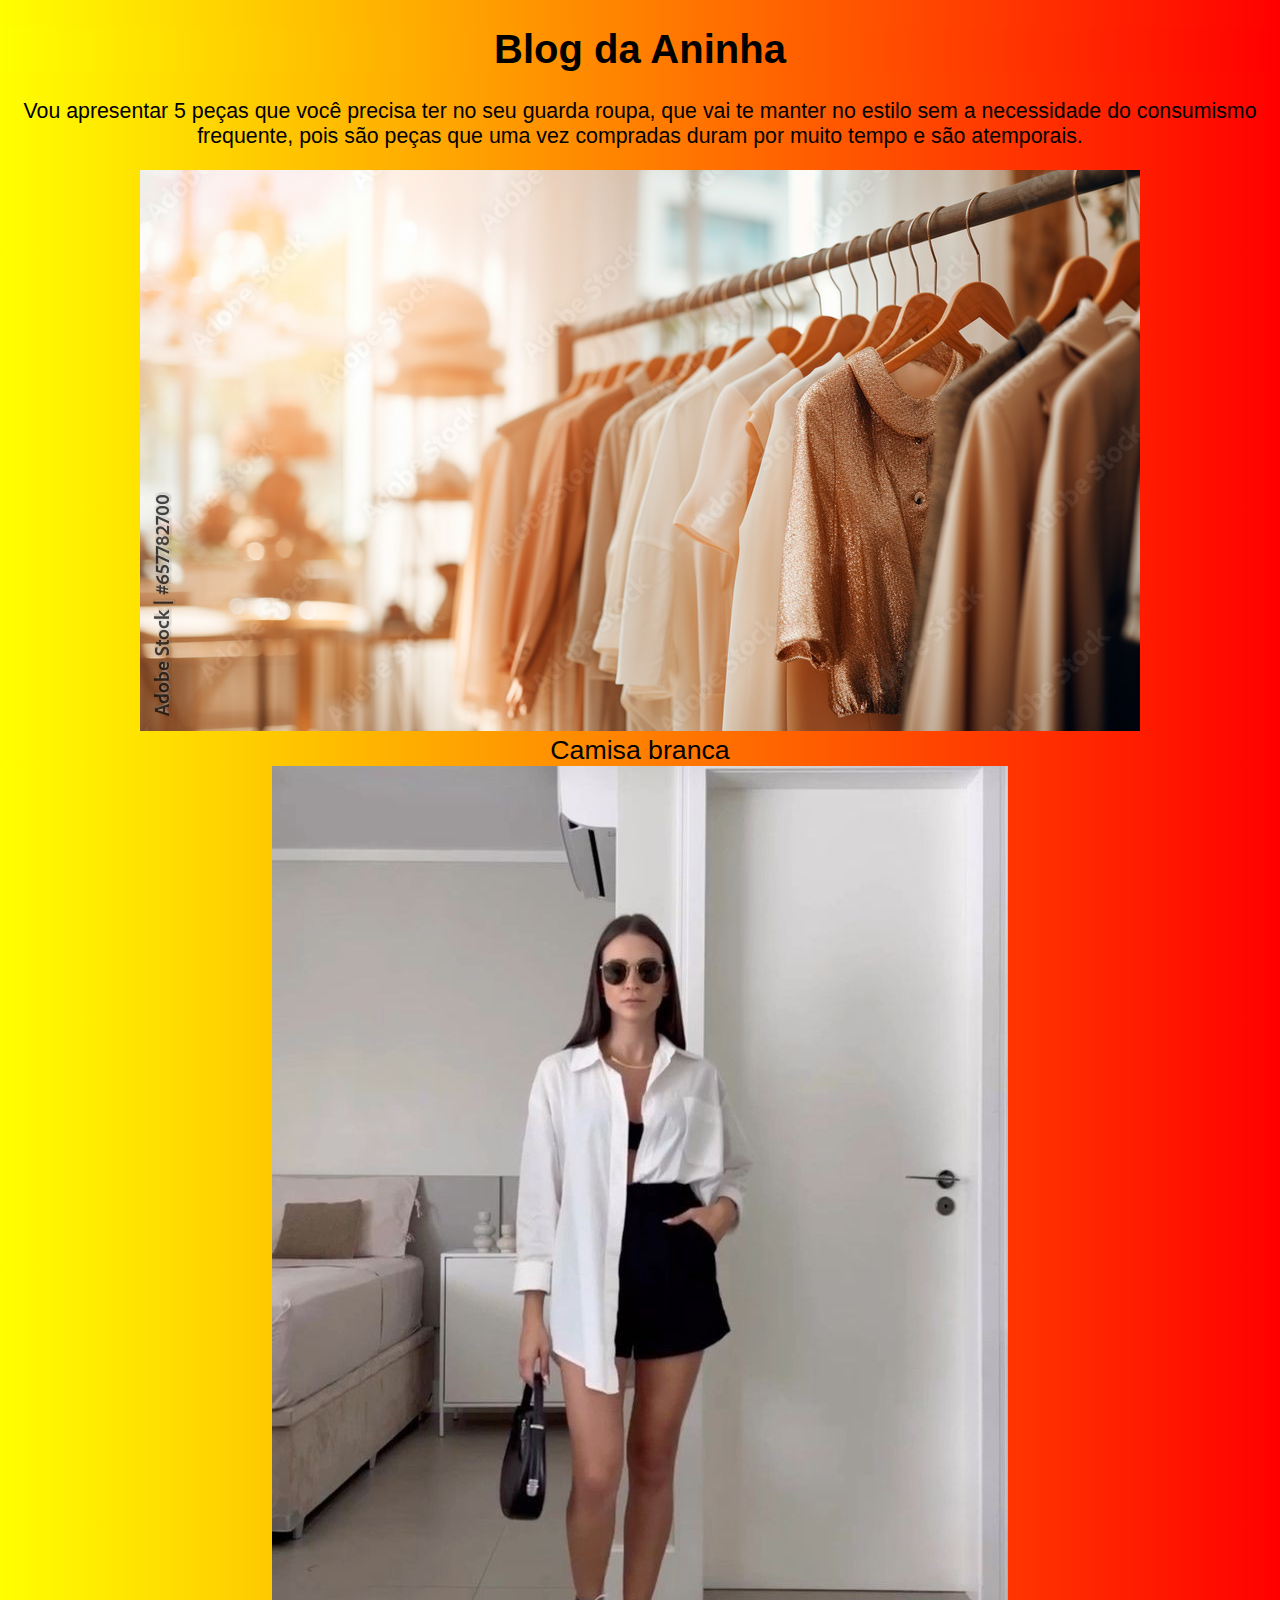
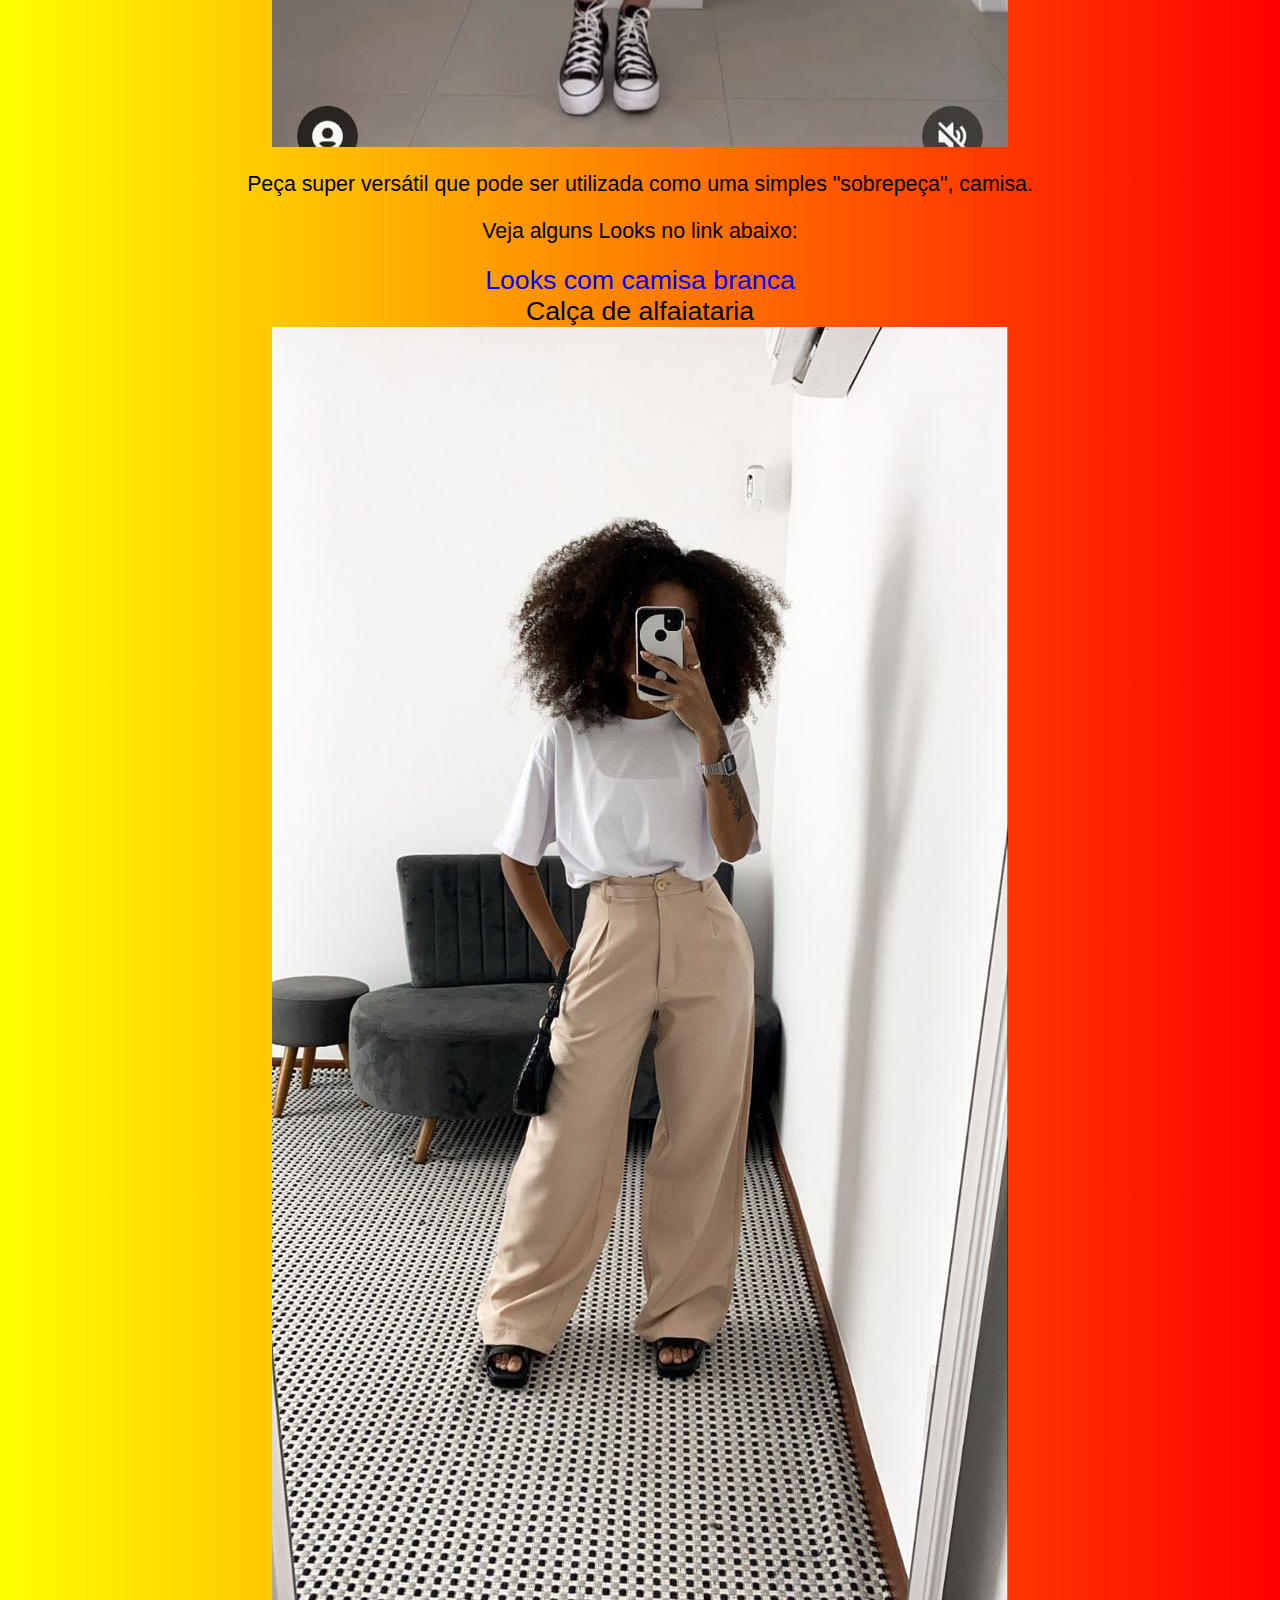
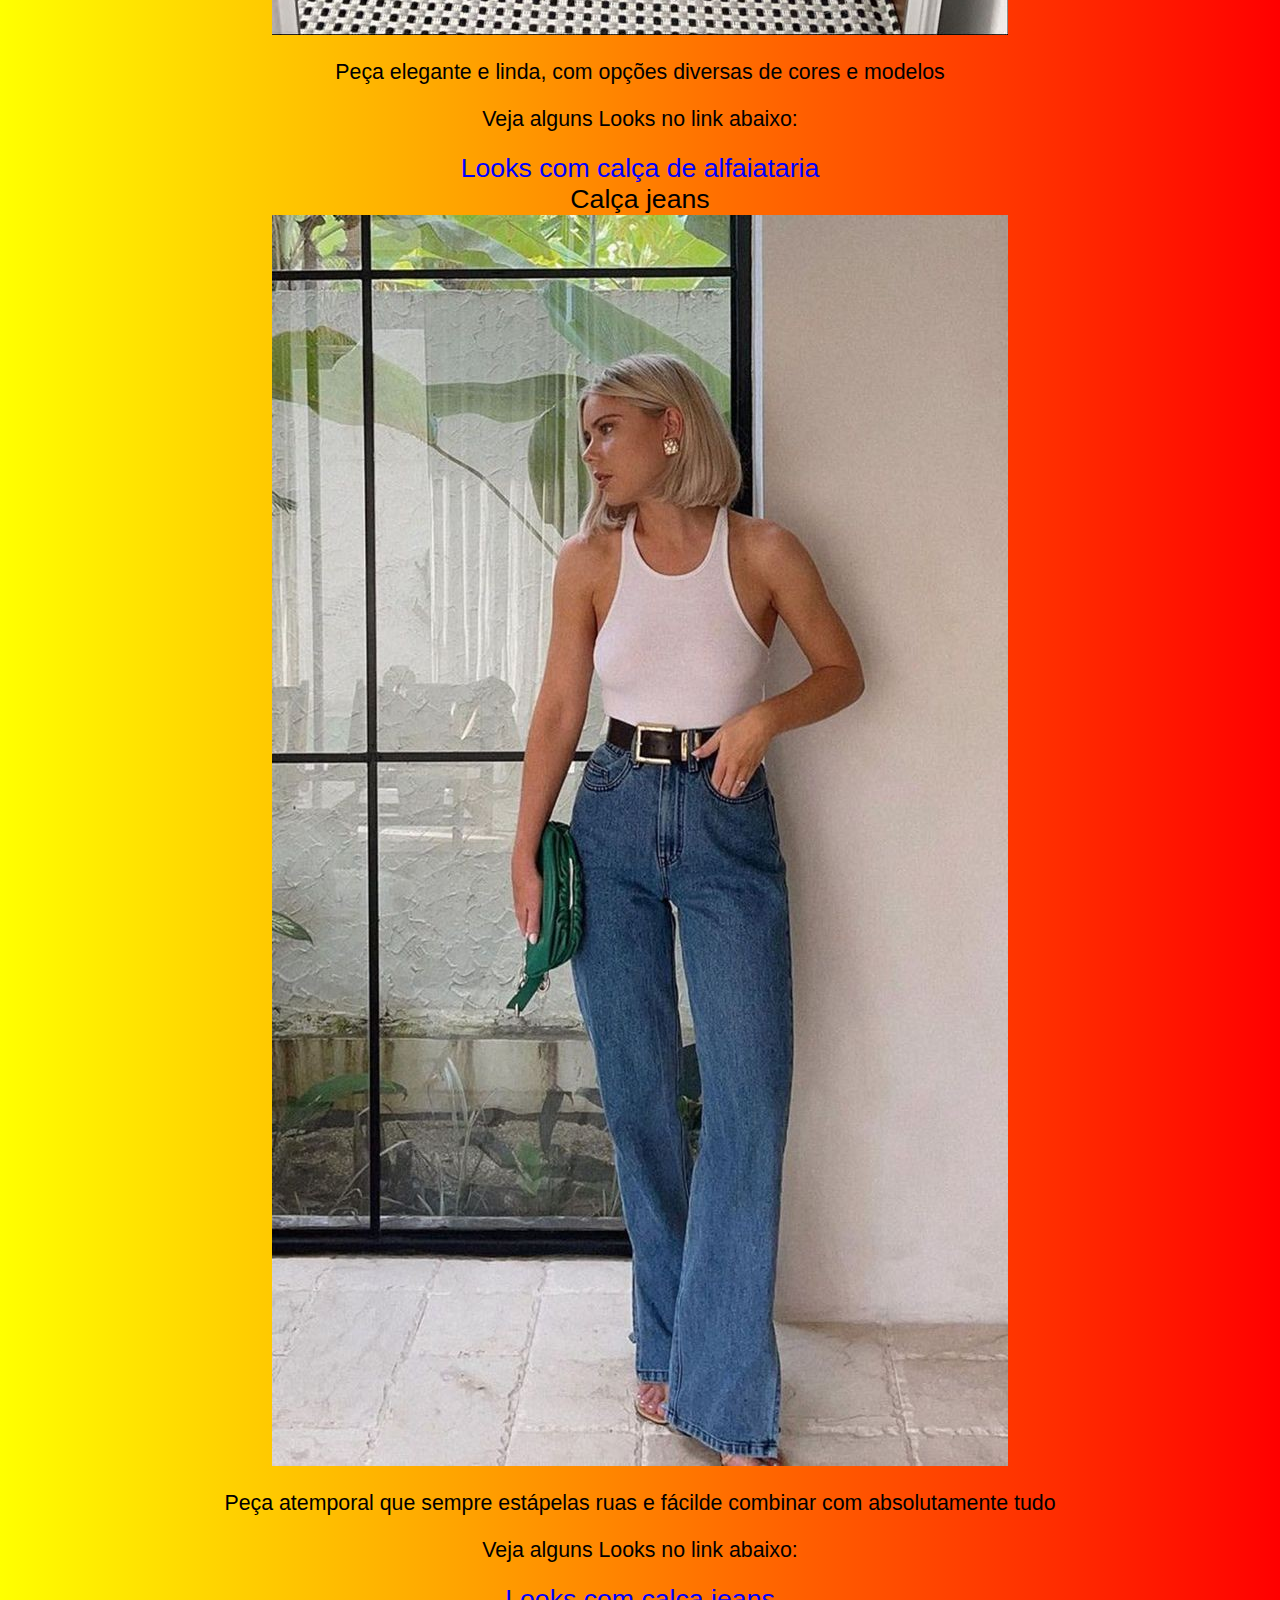
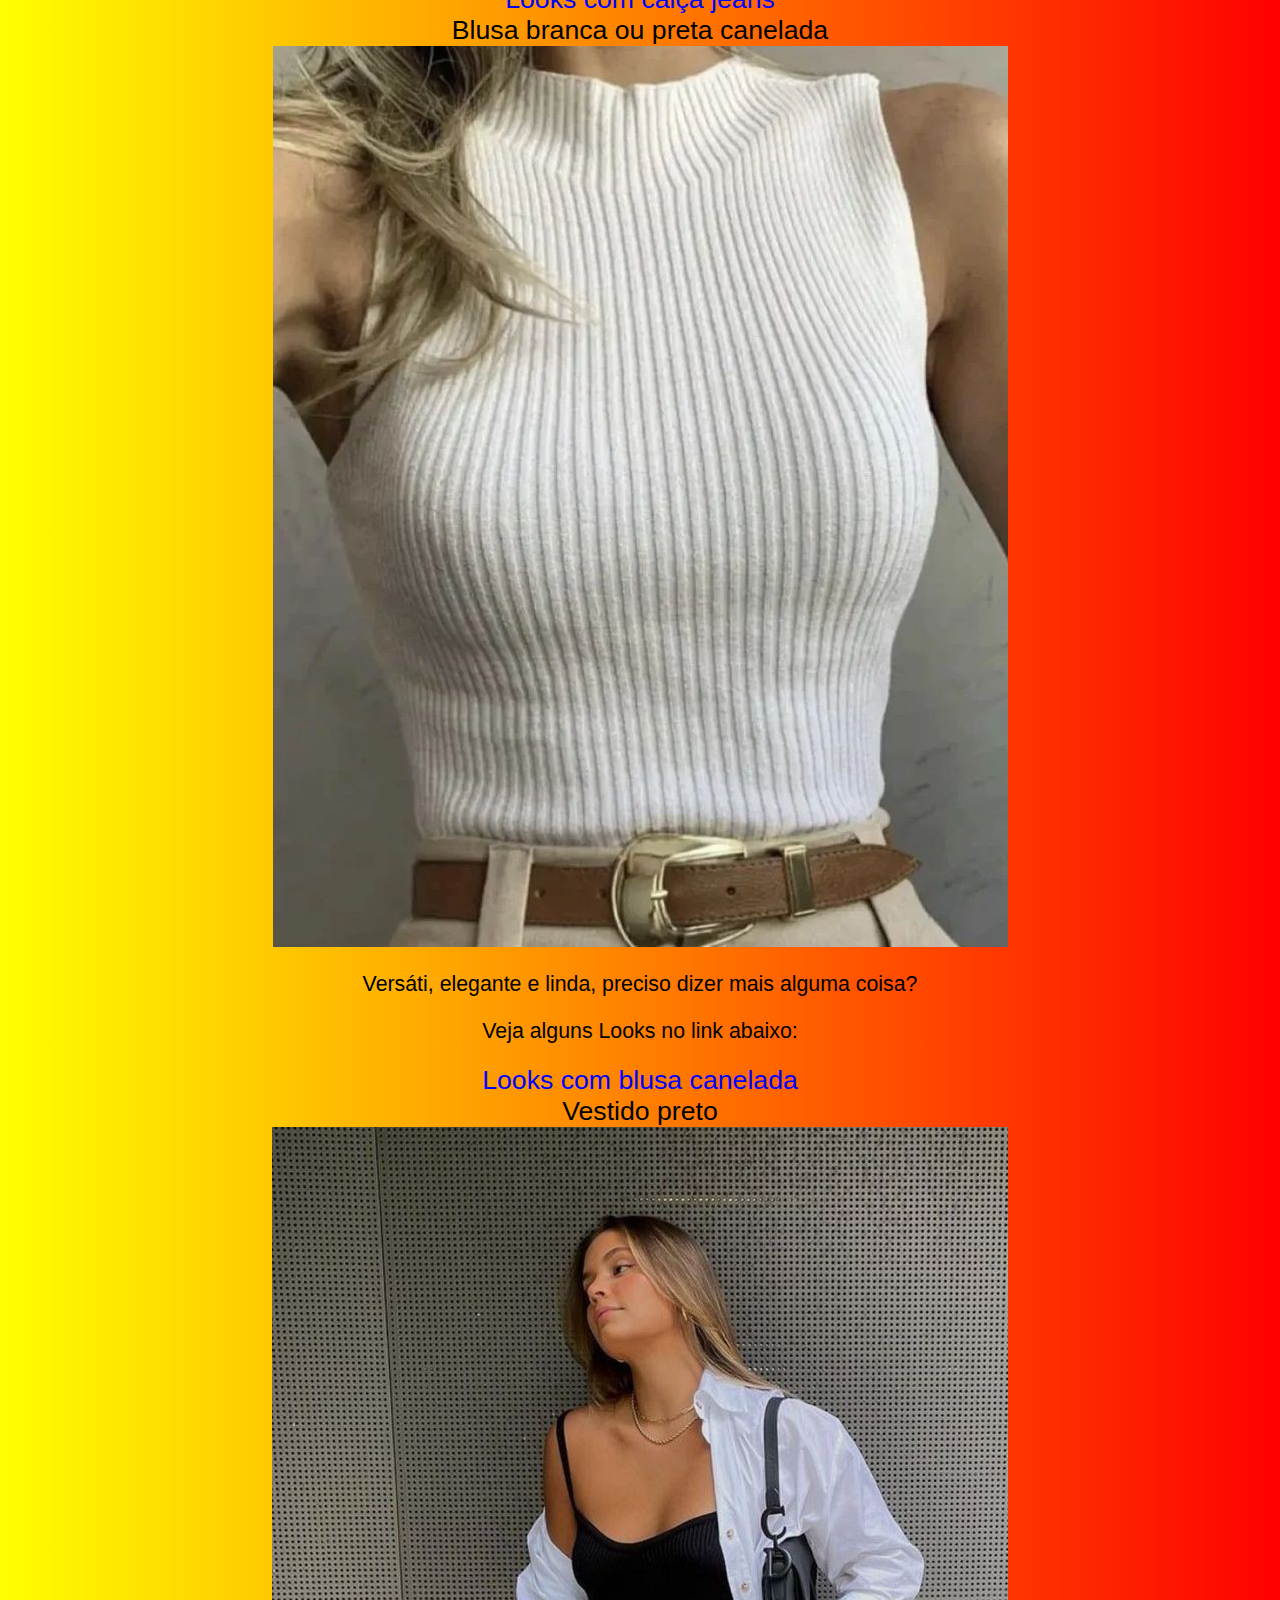
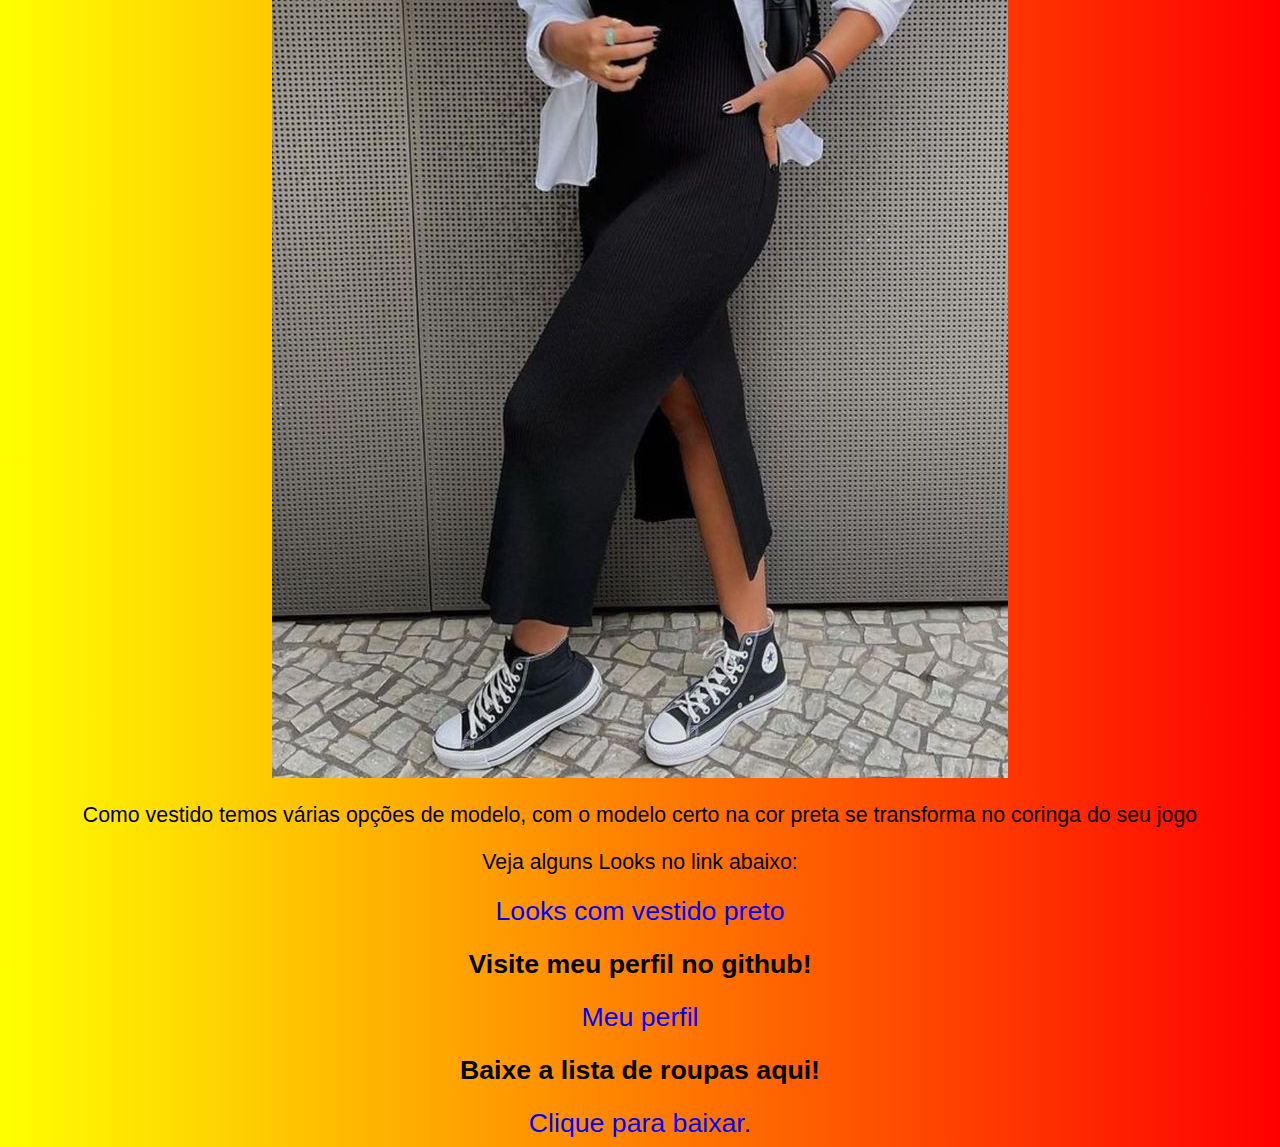
<file: index.html>
<!DOCTYPE html>
<html lang="en">
<head>
    <meta charset="UTF-8">
    <link rel="stylesheet" href="style.css">
    <meta name="viewport" content="width=device-width, initial-scale=1.0">
    <title>Horario Semanal</title>
</head>
<body>
    <h1>Blog da Aninha</h1>
    
    <p>Vou apresentar 5 peças que você precisa ter no seu guarda roupa, que vai te manter no estilo sem 
        a necessidade do consumismo frequente, pois são peças que uma vez compradas duram por muito tempo e são 
        atemporais.</p>
    
    <img src="./imagem/Roupas cabide.jpg" alt="capa">
        <li>Camisa branca</li>
         <img src="./imagem/Camisa1.jpg" alt="camisa branca">
          <p>Peça super versátil que pode ser utilizada como uma simples "sobrepeça", camisa.</p>
          <p>Veja alguns Looks no link abaixo:</p>
        <a href="Camisa branca.html" target="_blank">Looks com camisa branca</a>
    
        <li>Calça de alfaiataria</li>
    <img src="./imagem/Alfa3.jpg" alt="camisa branca">
          <p>Peça elegante e linda, com opções diversas de cores e modelos</p>
          <p>Veja alguns Looks no link abaixo:</p>
        <a href="Calça de alfaiataria.html" target="_blank">Looks com calça de alfaiataria</a>
    
        <li>Calça jeans</li>
    <img src="./imagem/Jeans2.jpg" alt="camisa branca">
          <p>Peça atemporal que sempre estápelas ruas e fácilde combinar com absolutamente tudo</p>
          <p>Veja alguns Looks no link abaixo:</p>
        <a href="./imagem/Calça jeans.html" target="_blank">Looks com calça jeans</a>
        
        <li>Blusa branca ou preta canelada</li>
    <img src="./imagem/Canelada4.jpg" alt="camisa branca">
          <p>Versáti, elegante e linda, preciso dizer mais alguma coisa?</p>
          <p>Veja alguns Looks no link abaixo:</p>
        <a href="Blusa canelada.html" target="_blank">Looks com blusa canelada</a>
        
        <li>Vestido preto</li>
    <img src="./imagem/Vestido2.jpg" alt="camisa branca">
          <p>Como vestido temos várias opções de modelo, com o modelo certo na cor preta se 
              transforma no coringa do seu jogo</p>
          <p>Veja alguns Looks no link abaixo:</p>
        <a href="Vestido preto.html" target="_blank">Looks com vestido preto</a>
        
    </ol>
    <h2>Visite meu perfil no github!</h2>
    <a href="https://github.com/ajfsant0s" target="_blank">Meu perfil</a>

    <h2>Baixe a lista de roupas aqui!</h2>
    <a href="https://github.com/ajfsant0s/site2024/blob/c679dd24c4115d5c85510df860d930d44098d1ea/Lista%20de%20roupas.pdf" target="_blank"  download="Lista de roupas.pdf" type="aplication/pdf">
    Clique para baixar.
    </a>
    
</body>
</html>
</file>
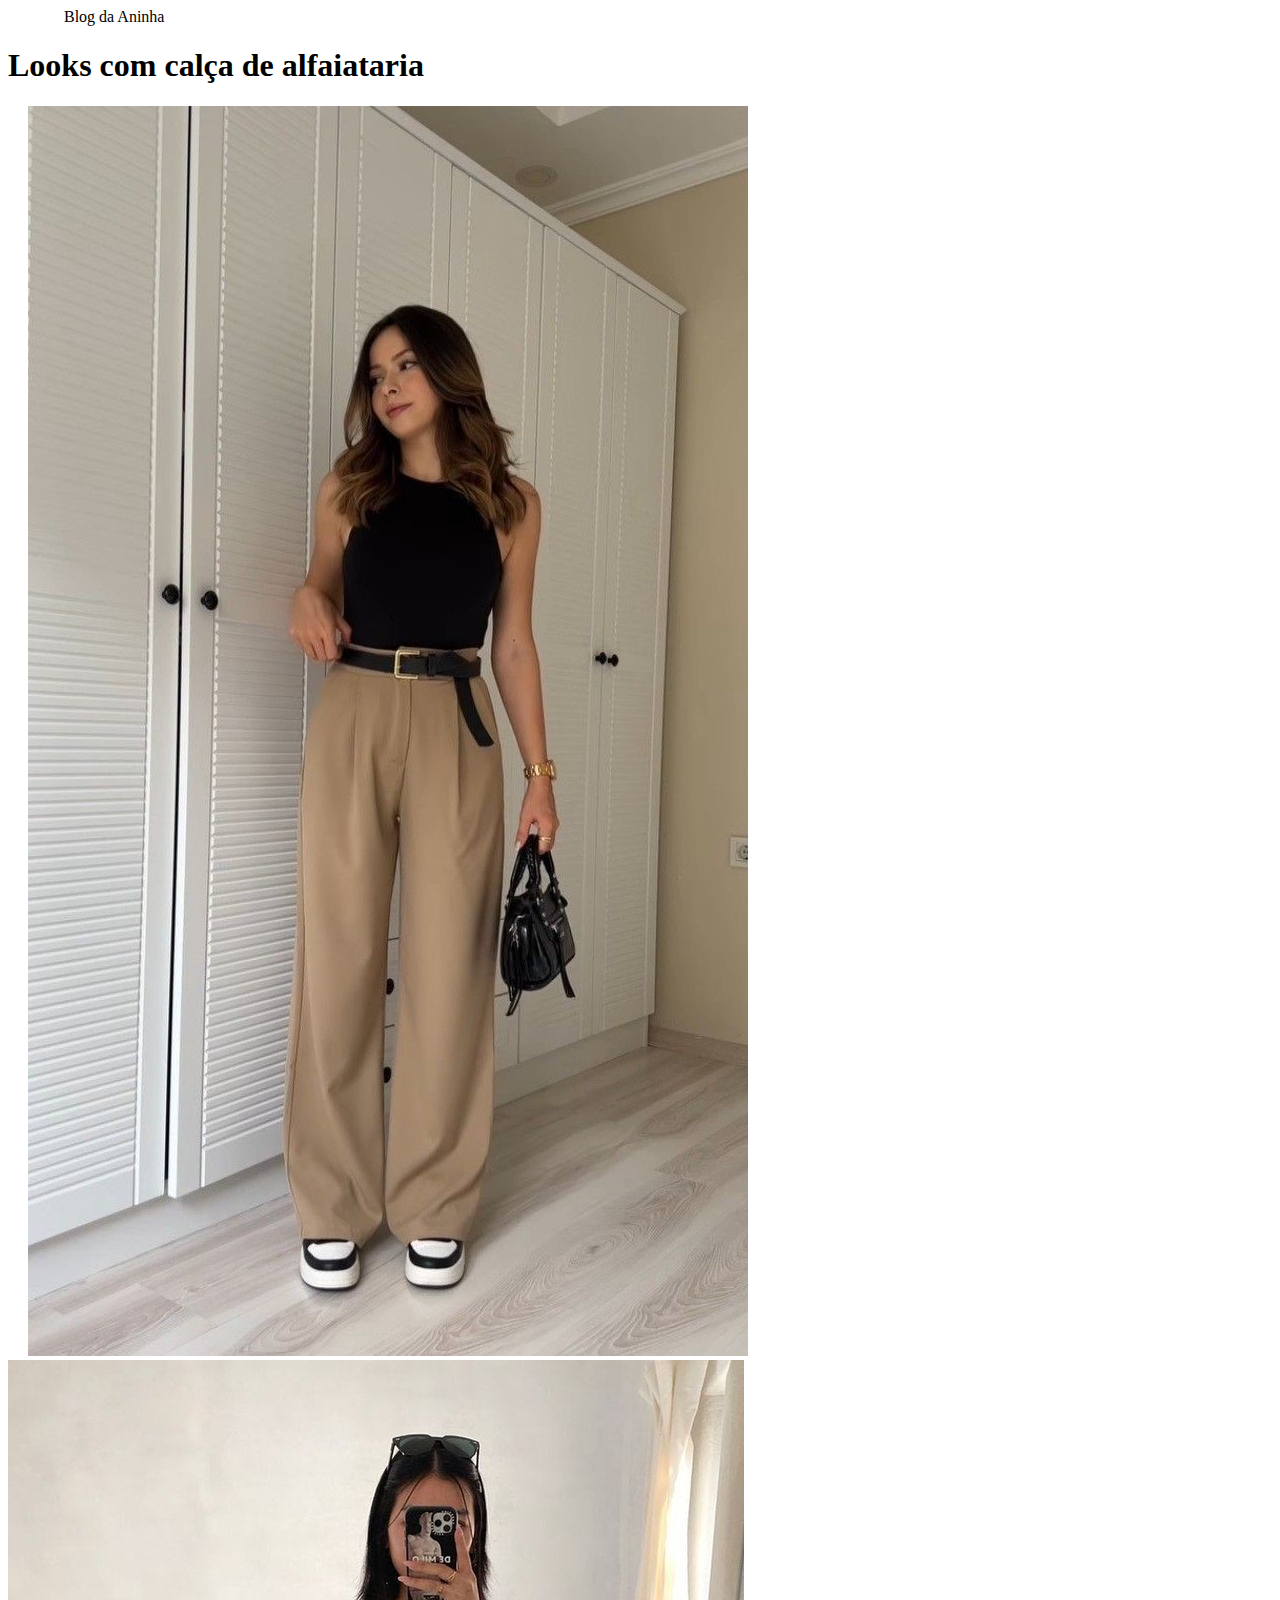
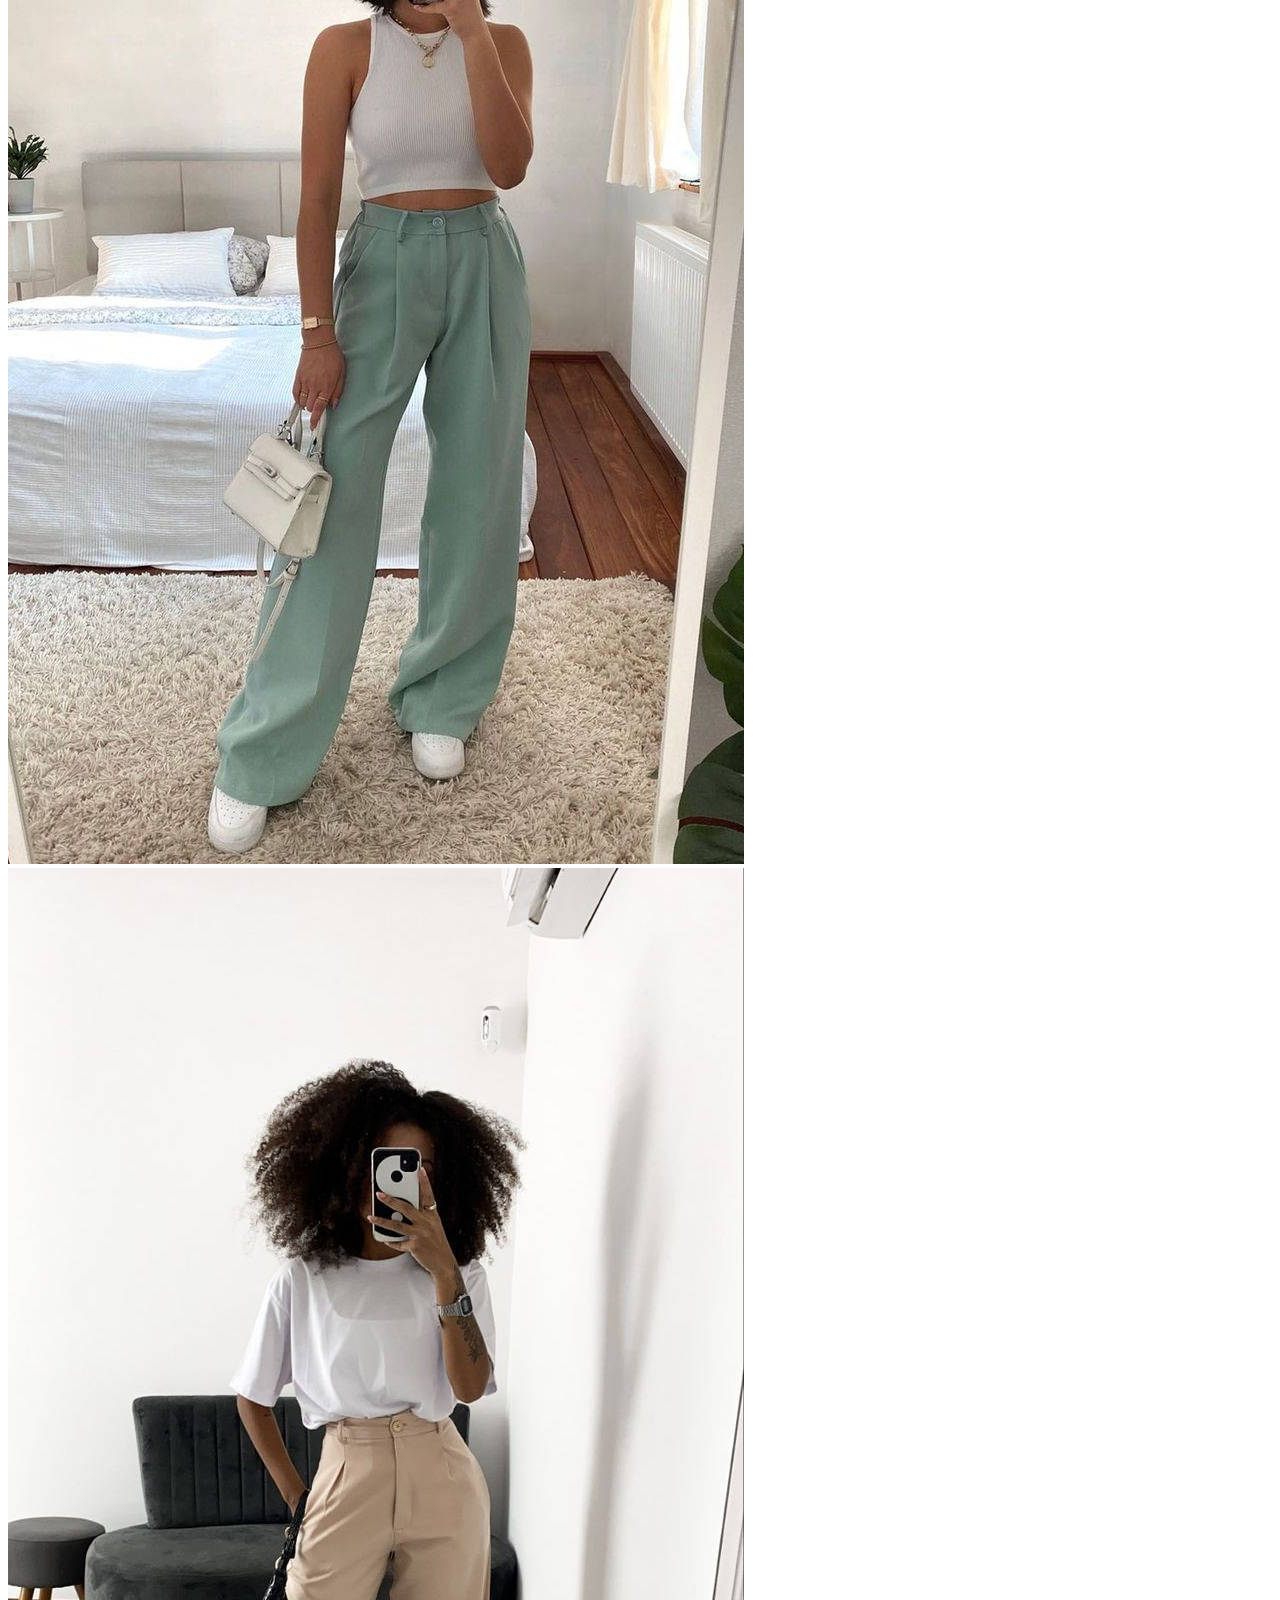
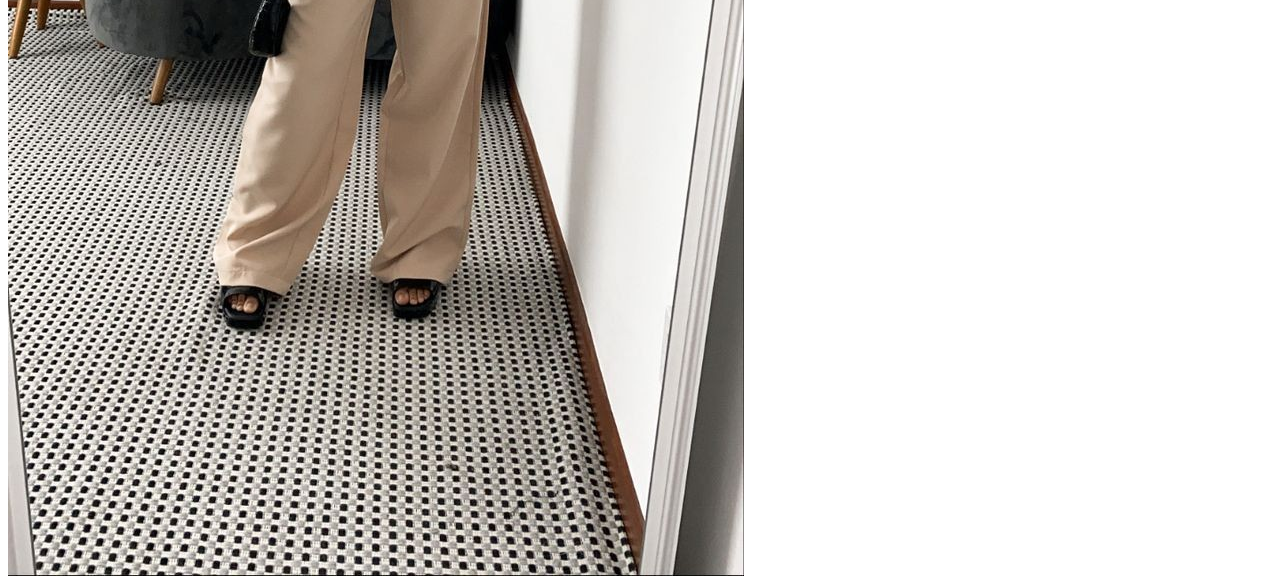
<file: Calça de alfaiataria.html>
<!DOCTYPE html>

<html lang="en">

<head>
    <meta charset="UTF-8">
    <meta name="viewport" content="width=device-width, initial-scale=1.0">
    <link rel="shortcut icon" href="ICONE.ico" type="Aula-03/ICONE"
    <title>Blog da Aninha</title>
</head>
<body>
    <h1>Looks com calça de alfaiataria</h1>    
<img src="./imagem/Alfa1.jpg" alt="blusa canelada preta + calça alfaiataria bege">
<img src="./imagem/Alfa2.jpg" alt="blusa canelada branca + calça alfaiataria verde menta">
<img src="./imagem/Alfa3.jpg" alt="blusa canelada preta + calça alfaiataria cinza">
</body>
</html>
</file>
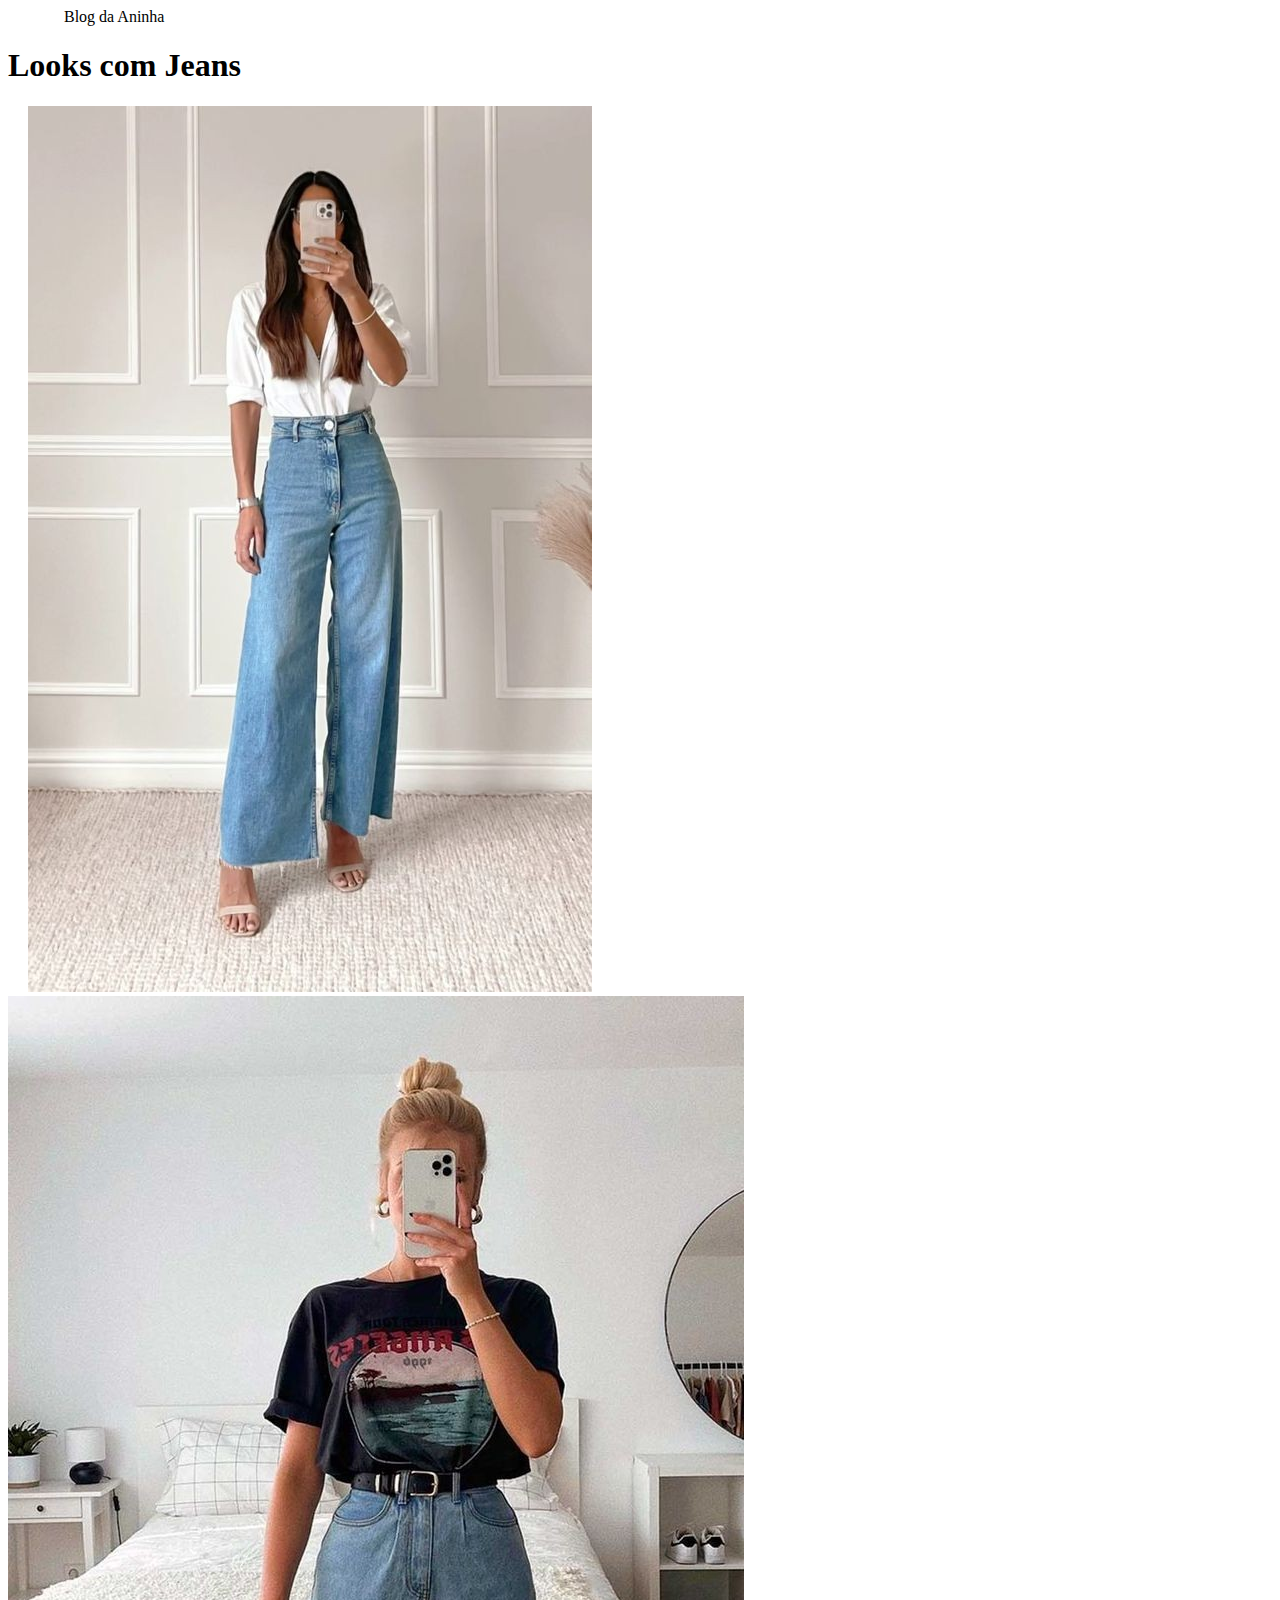
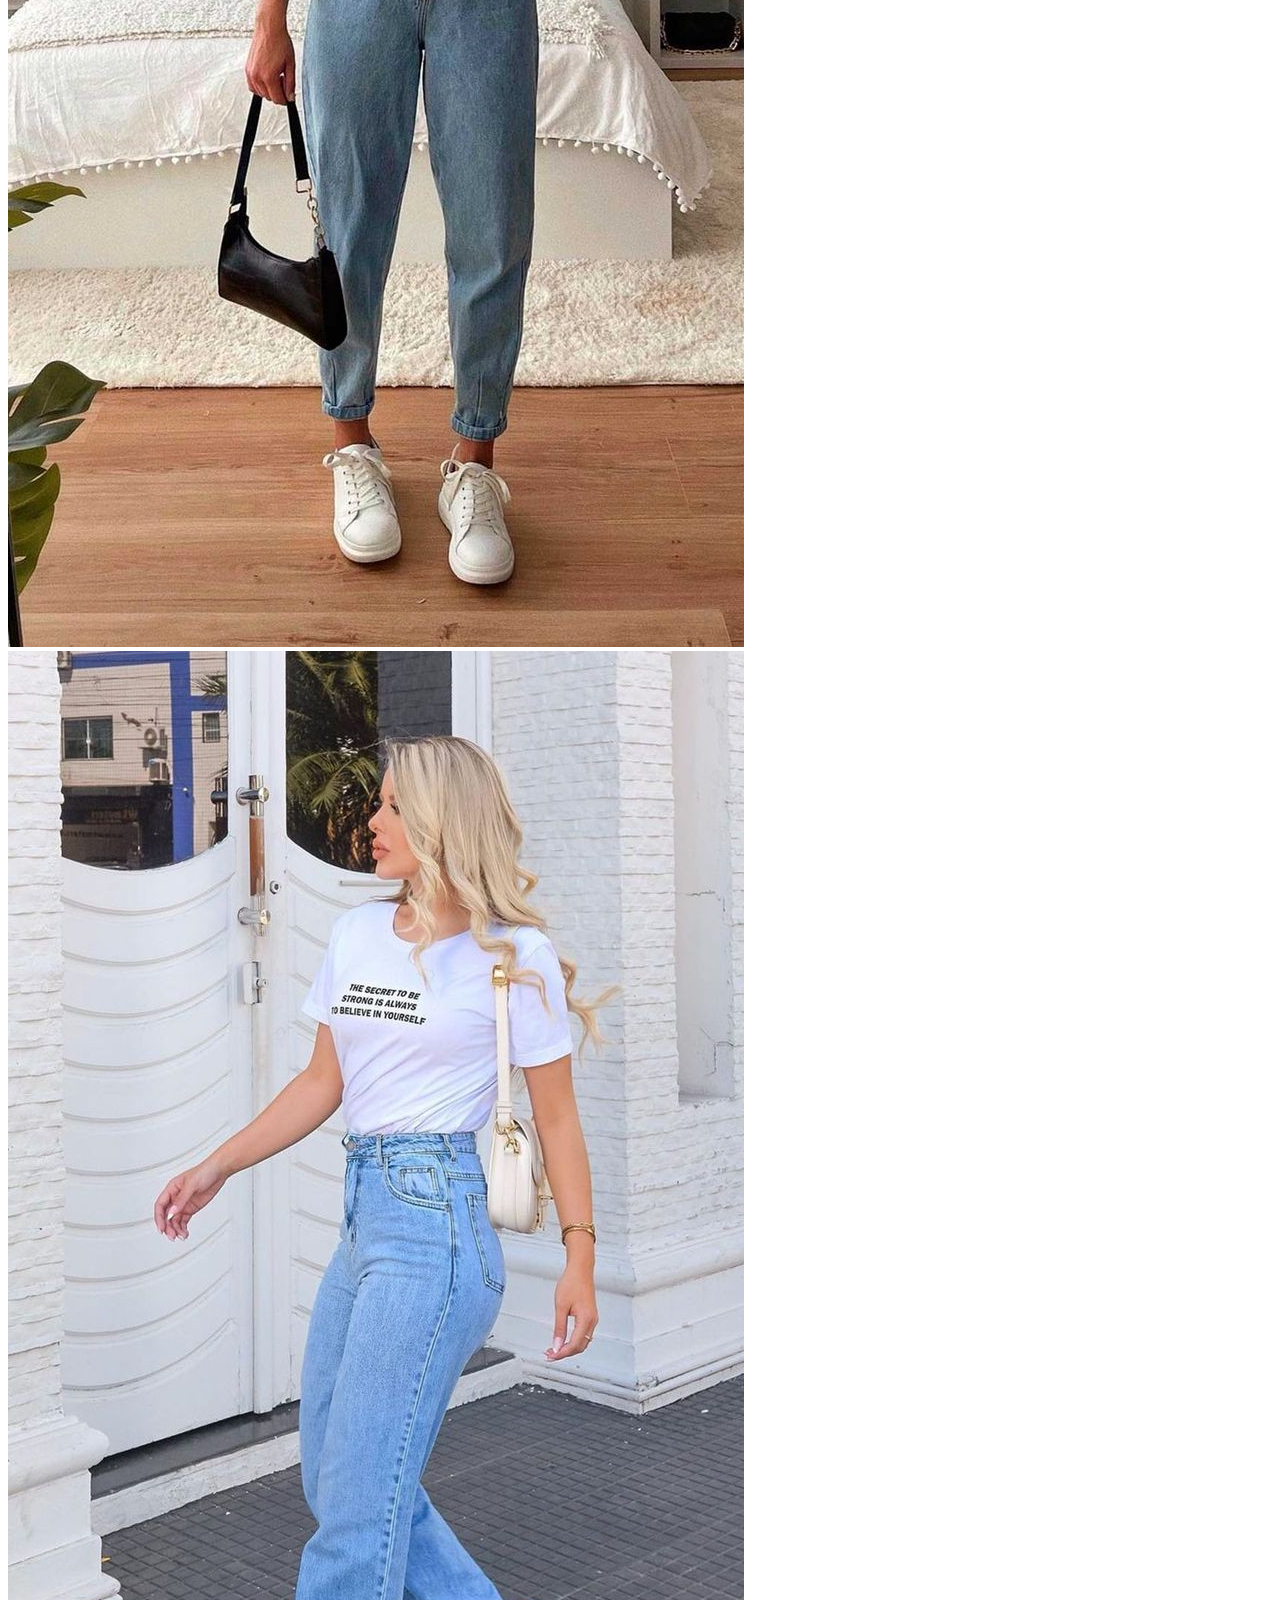
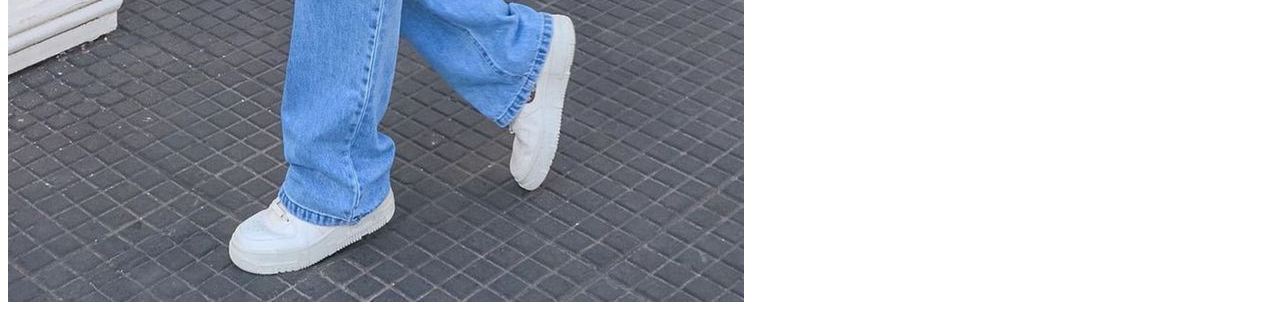
<file: Calça jeans.html>
<!DOCTYPE html>

<html lang="en">

<head>
    <meta charset="UTF-8">
    <meta name="viewport" content="width=device-width, initial-scale=1.0">
    <link rel="shortcut icon" href="ICONE.ico" type="Aula-03/ICONE"
    <title>Blog da Aninha</title>
</head>
<body>
    <h1>Looks com Jeans</h1>    
<img src="./imagem/Jeans1.jpg" alt="blusa branca + Jeans claro ós alto">
  <img src="./imagem/Jeans3.jpg" alt="T-shirt preta estampada + calça jeans reta">
  <img src="./imagem/Jeans4.jpg" alt="T-shirt branca + calça Jeans clara cós alto">
</body>
</html>
</file>
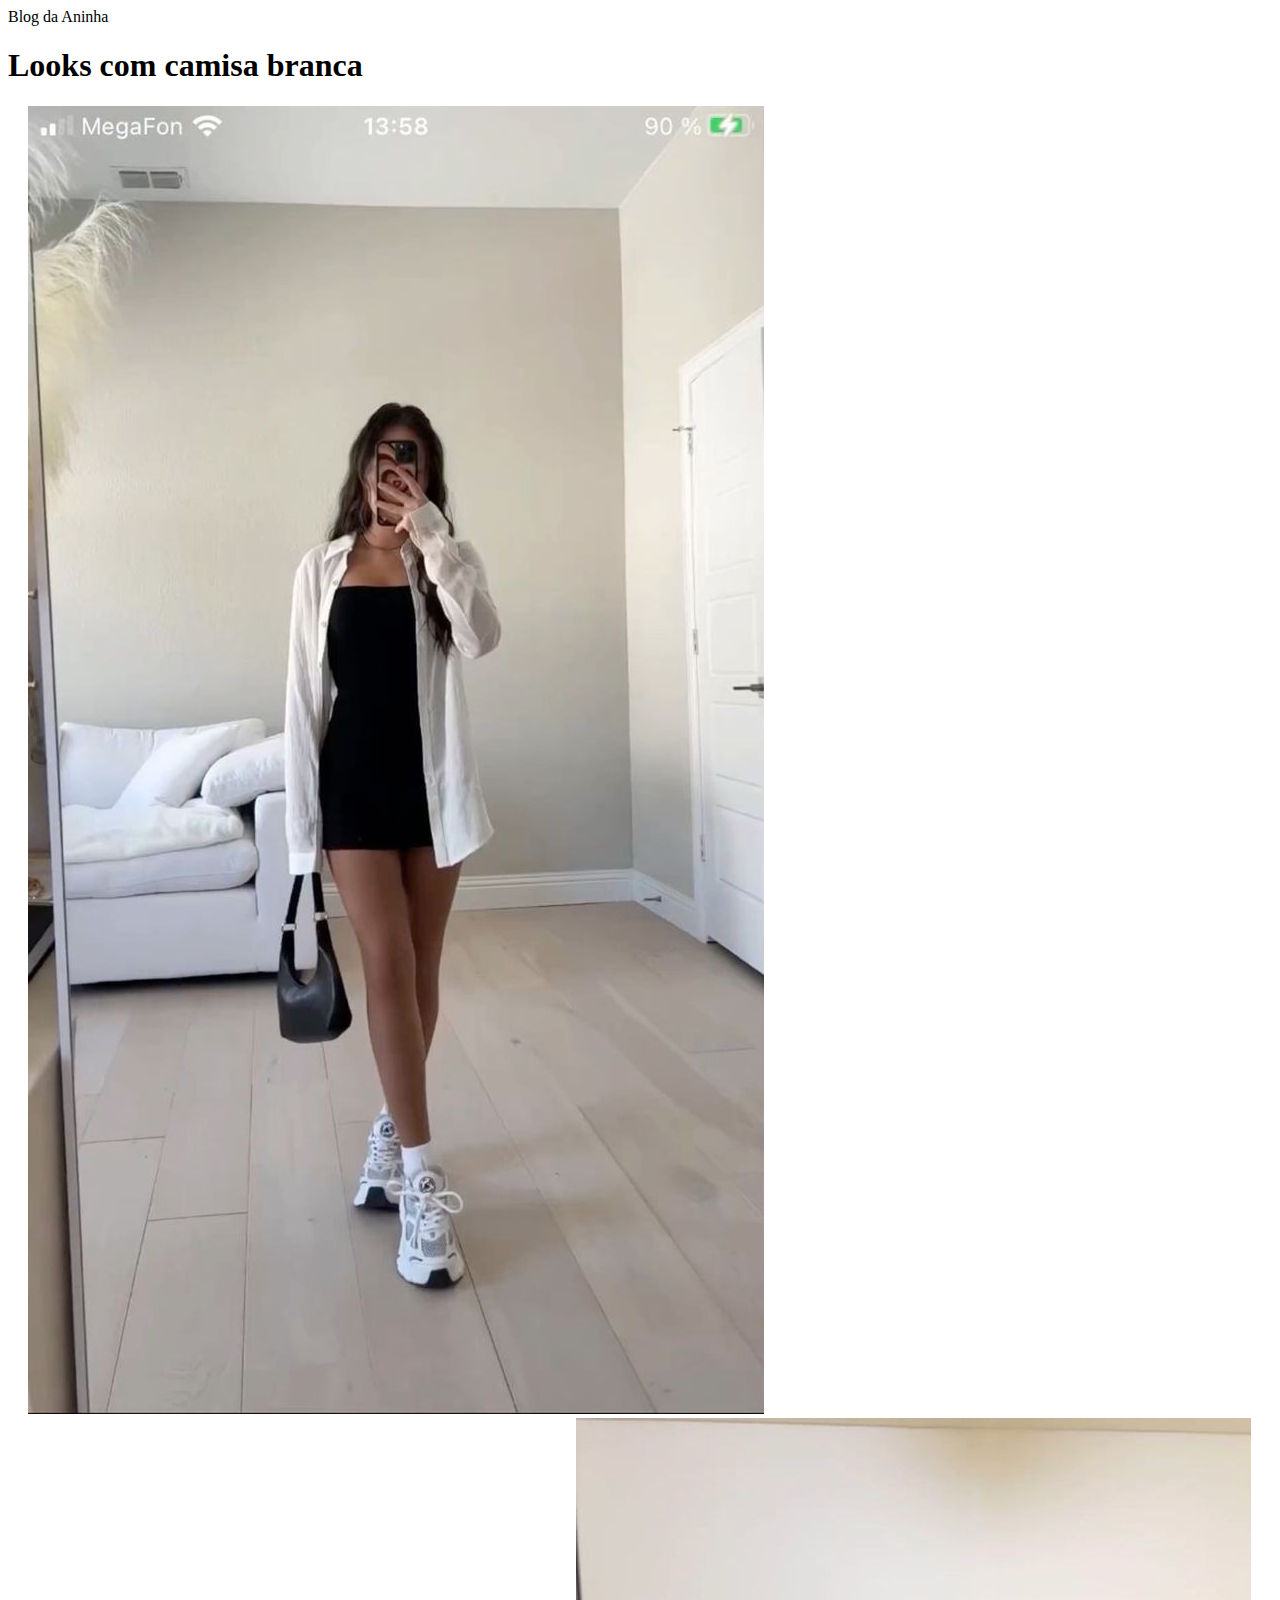
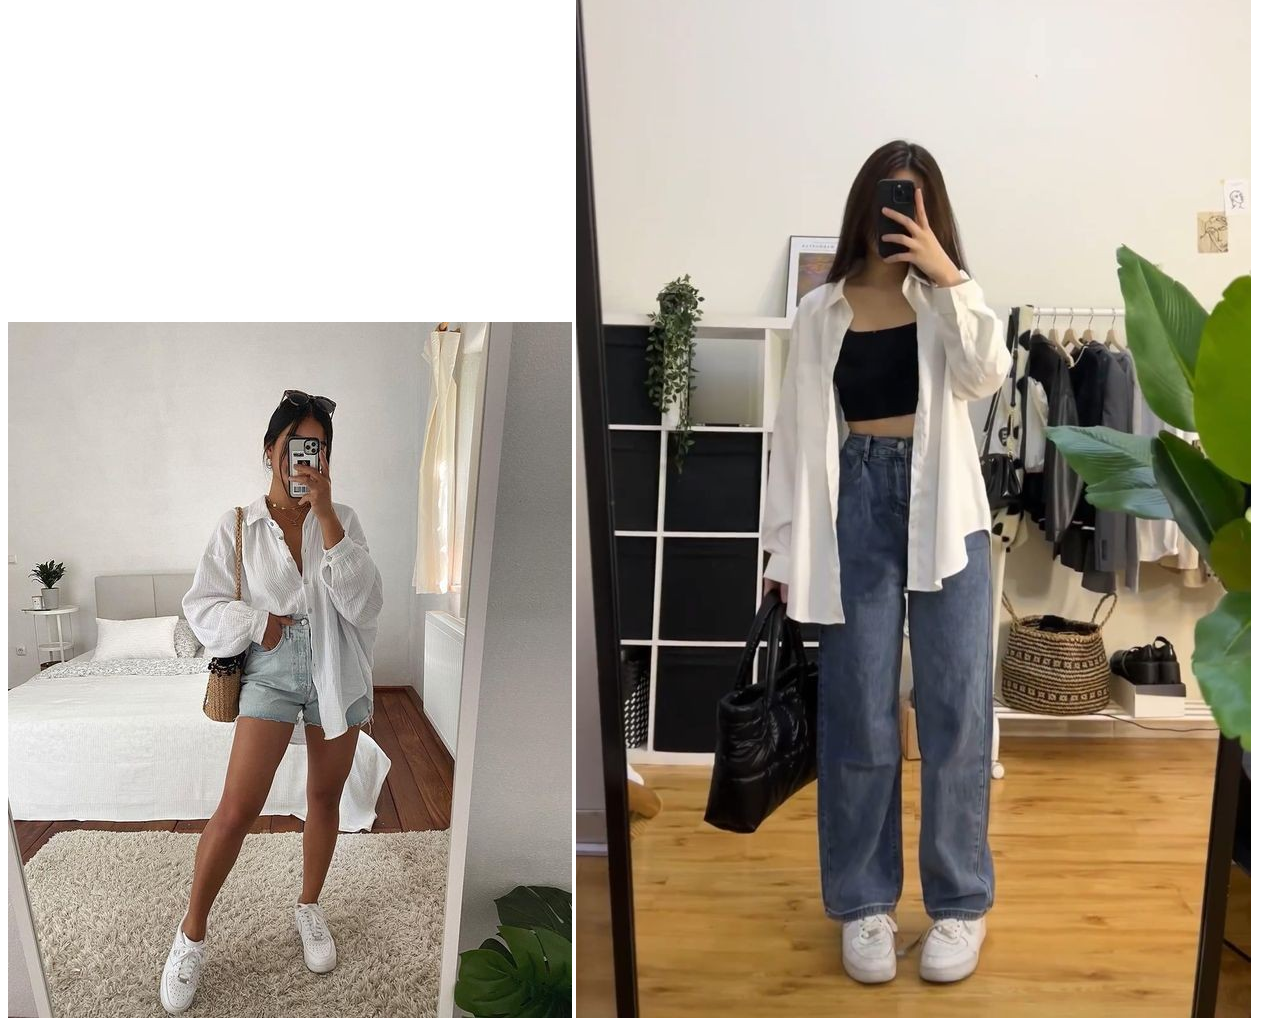
<file: Camisa branca.html>
<!DOCTYPE html>

<html lang="en">

<head>
<meta charset="UTF-8">
<meta name="viewport" content="width=device-width, initial-scale=1.0">
<link rel="shortcut icon" href="ICONE.ico" type="Aula-03/ICONE"
<title>Blog da Aninha</title>
</head>
<body>
    <h1>Looks com camisa branca</h1>    
<img src="./imagem/Camisa2.jpg" alt="Vestido preto + camisa branca">
  <img src="./imagem/Camisa3.jpg" alt="Camisa branca + short jeans claro">
  <img src="./imagem/Camisa4.jpg" alt="blusa cropped preto + camisa + jeans">
</body>
</html>
</file>
<file: style.css>
@charset "UTF-8";

body
{
    background-image: linear-gradient(90deg, yellow, red );
    color: black;
    font-size: 12pt;
    font-family:Arial, Helvetica, sans-serif;
    text-align: center;
    text-decoration: none;
}

h1
{   
    background-image: linear-gradient(270deg, red, yellow );
    background-color: aqua;
    color: black;
    font-size: 30pt;
    font-family:Arial;
    text-align: center;
}

p
{
    color: black;
    font-size: 16pt;
    font-family:Arial, Helvetica, sans-serif;
    text-align: center; 
}

h2
{
    color: black;
    font-size: 20pt;
    font-family:Arial;
    text-align: center;
}

h21
{
    color: black;
    font-size: 20pt;
    font-family:Arial;
    text-align: left; 
    text-align: center;  
}

h3
{
    color: black;
    font-size: 20pt;
    font-family:Arial, Helvetica, sans-serif;
    text-align: center;
}

li
{
    color: black;
    font-size: 20pt;
    font-family:Arial;
    text-align: center;
}

a
{
    color: blue;
    font-size: 20pt;
    font-family:Arial;
    text-align: center;
    text-decoration: none;
} 

table
{
    background-color: white;
    color: black;
    font-size: 20pt;
    font-family:Arial;   
    table, td, th, tfoot 
        {
            border: 3px solid;
        }  
    td {color: blue;}
    text-align: center;  
    margin: auto;    
}

table.table tr
{
    cursor.pointer;
}
</file>
